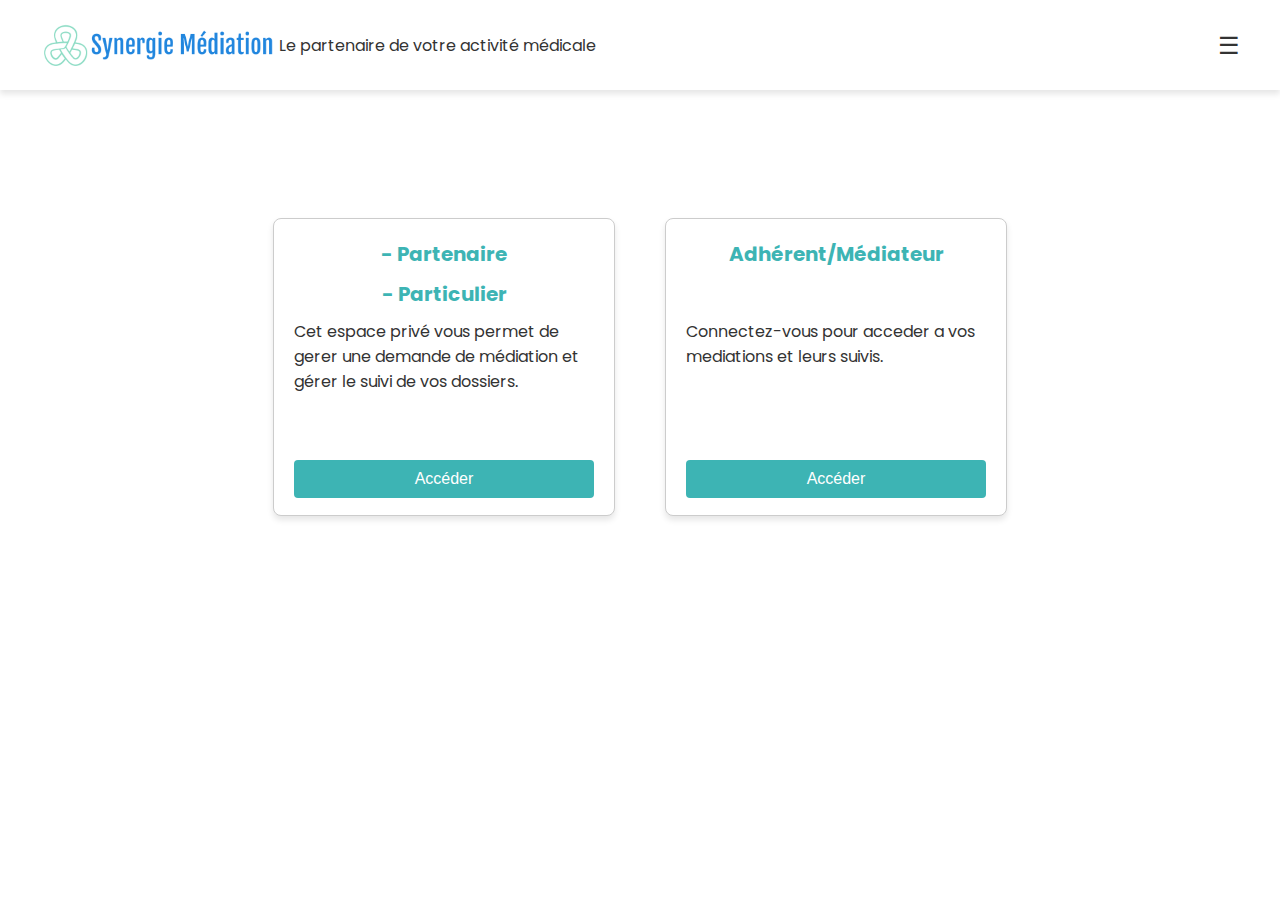
<file: index.html>
<!DOCTYPE html>
<html lang="fr">
  <head>
    <meta charset="UTF-8" />
    <meta name="viewport" content="width=device-width, initial-scale=1.0" />
    <title>Portail Clients et Fournisseurs</title>
    <link rel="stylesheet" href="styles.css" />
    <style>
      h2 {
        margin: 0;
      }

      section {
        height: 20vw;
      }
    </style>
  </head>
  <body>
    <header>
      <div class="header-content">
        <img src="assets/logo_xlarge.png" alt="Logo" />
        <span>Le partenaire de votre activité médicale</span>
      </div>
      <div>☰</div>
    </header>

    <main>
      <section>
        <div class="title">
          <h2>- Partenaire</h2>
          <h2>- Particulier</h2>
        </div>
        <div class="body">
          <p style="text-align: left">
            Cet espace privé vous permet de gerer une demande de médiation et
            gérer le suivi de vos dossiers.
          </p>
        </div>
        <div class="bottom">
          <button onclick="location.href='auth.html'">Accéder</button>
        </div>
      </section>

      <section>
        <div class="title">
          <h2>Adhérent/Médiateur</h2>
        </div>
        <div class="body">
          <p style="text-align: left">
            Connectez-vous pour acceder a vos mediations et leurs suivis.
          </p>
        </div>
        <div class="bottom">
          <button onclick="location.href='auth.html'">Accéder</button>
        </div>
      </section>
    </main>
  </body>
</html>
</file>
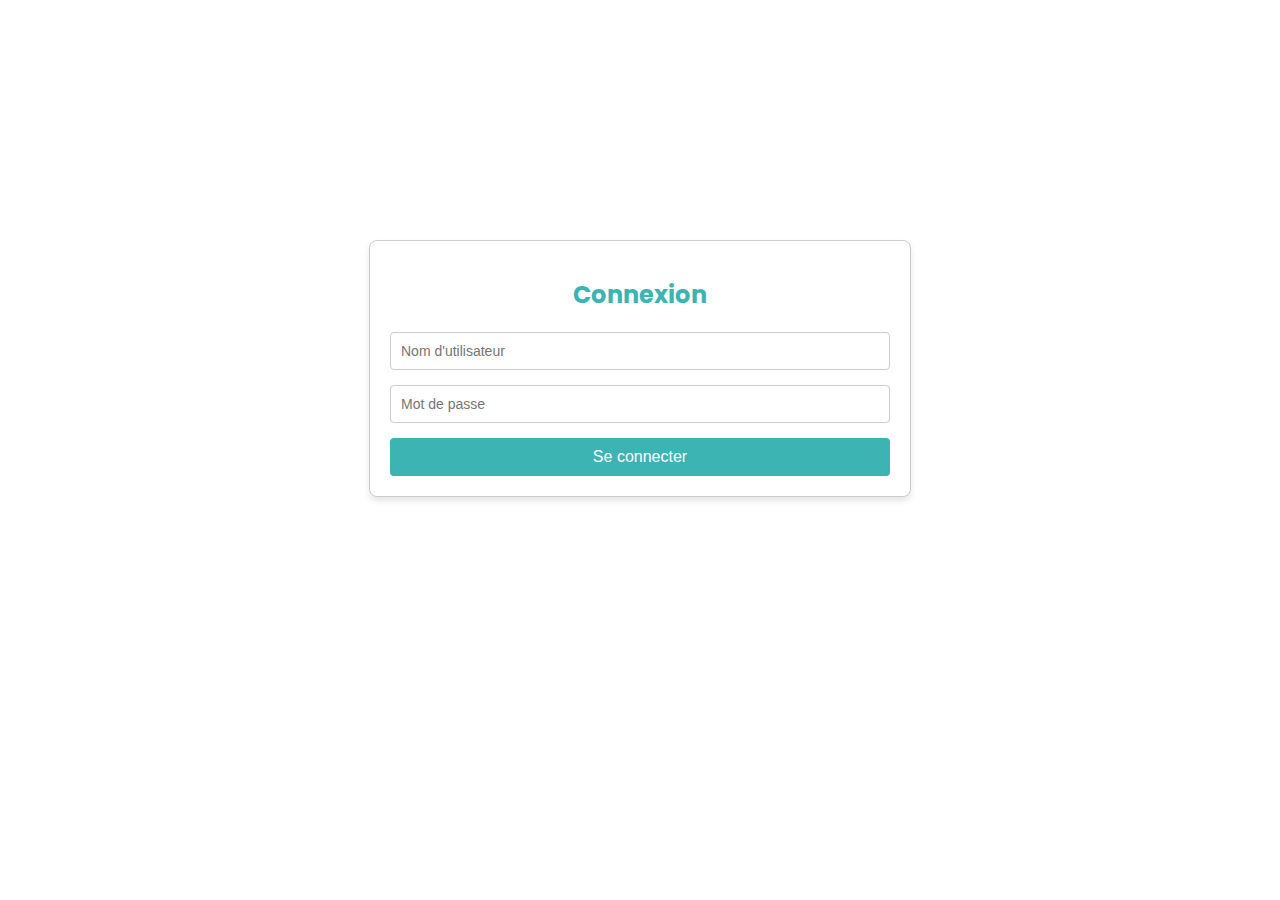
<file: auth.html>
<!DOCTYPE html>
<html lang="fr">
  <head>
    <meta charset="UTF-8" />
    <meta name="viewport" content="width=device-width, initial-scale=1.0" />
    <title>Authentification</title>
    <link rel="stylesheet" href="styles.css" />
  </head>
  <body>
    <div class="auth-container">
      <h1>Connexion</h1>
      <div id="error" class="error"></div>
      <div class="form">
        <input type="text" id="username" placeholder="Nom d'utilisateur" />
        <input type="password" id="password" placeholder="Mot de passe" />
        <button onclick="authenticate()">Se connecter</button>
      </div>
    </div>

    <script>
      const accounts = [
        { username: "client", password: "client123" },
        { username: "fournisseur", password: "fournisseur123" },
      ];

      function authenticate() {
        const username = document.getElementById("username").value;
        const password = document.getElementById("password").value;
        const errorDiv = document.getElementById("error");

        const user = accounts.find(
          (acc) => acc.username === username && acc.password === password
        );

        if (user) {
          window.location.href = "form.html";
        } else {
          errorDiv.textContent = "Identifiants incorrects";
        }
      }
    </script>
  </body>
</html>
</file>
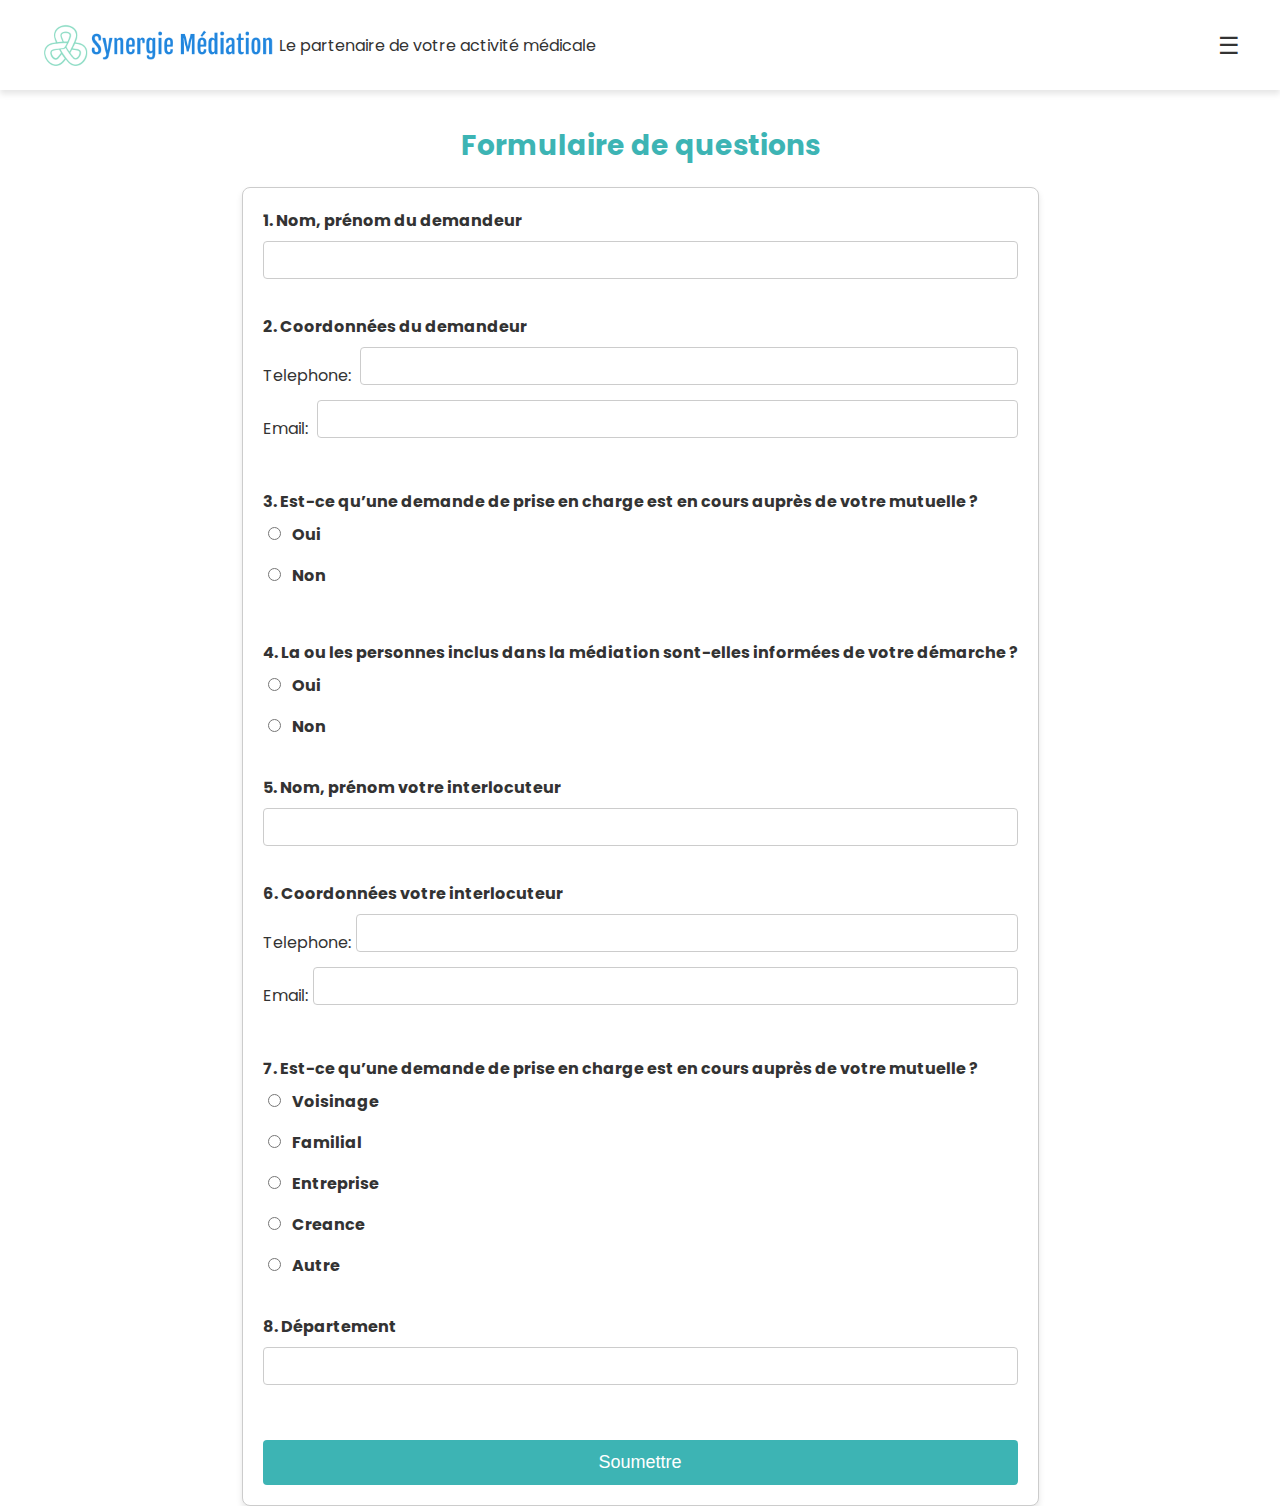
<file: form.html>
<!DOCTYPE html>
<html lang="fr">
  <head>
    <meta charset="UTF-8" />
    <meta name="viewport" content="width=device-width, initial-scale=1.0" />
    <title>Formulaire</title>
    <link rel="stylesheet" href="styles.css" />
  </head>
  <body>
    <header>
      <div class="header-content">
        <img src="assets/logo_xlarge.png" alt="Logo" />
        <span>Le partenaire de votre activité médicale</span>
      </div>
      <div>☰</div>
    </header>

    <main style="margin-top: 1em">
      <div class="form-container">
        <h1>Formulaire de questions</h1>
        <form action="#" method="POST" class="form">
          <div class="form-group">
            <label for="question1">1. Nom, prénom du demandeur </label>
            <input type="text" id="question1" name="question1" required />
          </div>

          <div class="form-group">
            <label for="question2">2. Coordonnées du demandeur</label>
            <div style="display: flex">
              <p style="font-weight: normal; margin-right: 5px">Telephone:</p>
              &nbsp;
              <input type="tel" id="question2" name="question2" required />
            </div>
            <div style="display: flex">
              <p style="font-weight: normal; margin-right: 5px">Email:</p>
              &nbsp;
              <input
                type="email"
                id="question2bis"
                name="question2bis"
                required
              />
            </div>
          </div>

          <div class="form-group">
            <p>
              3. Est-ce qu’une demande de prise en charge est en cours auprès de
              votre mutuelle ?
            </p>
            <label>
              <input type="radio" name="question3" value="oui" required /> Oui
            </label>
            <label>
              <input type="radio" name="question3" value="non" /> Non
            </label>
          </div>

          <div class="form-group">
            <p>
              4. La ou les personnes inclus dans la médiation sont-elles
              informées de votre démarche ?
            </p>
            <label>
              <input type="radio" name="question4" value="oui" required /> Oui
            </label>
            <label>
              <input type="radio" name="question4" value="non" /> Non
            </label>
          </div>

          <div class="form-group">
            <label for="question1">5. Nom, prénom votre interlocuteur </label>
            <input type="text" id="question5" name="question1" required />
          </div>

          <div class="form-group">
            <label for="question2">6. Coordonnées votre interlocuteur</label>
            <div style="display: flex">
              <p style="font-weight: normal; margin-right: 5px">Telephone:</p>
              <input type="tel" id="question6" name="question6" required />
            </div>
            <div style="display: flex">
              <p style="font-weight: normal; margin-right: 5px">Email:</p>
              <input
                type="email"
                id="question6bis"
                name="question6bis"
                required
              />
            </div>
          </div>

          <div class="form-group">
            <p>
              7. Est-ce qu’une demande de prise en charge est en cours auprès de
              votre mutuelle ?
            </p>
            <label>
              <input type="radio" name="question7" value="Voisinage" required />
              Voisinage
            </label>
            <label>
              <input type="radio" name="question3" value="Familial" /> Familial
            </label>
            <label>
              <input
                type="radio"
                name="question7"
                value="Entreprise"
                required
              />
              Entreprise
            </label>
            <label>
              <input type="radio" name="question7" value="Creance" /> Creance
            </label>
            <label>
              <input type="radio" name="question7" value="Autre" required />
              Autre
            </label>
          </div>

          <div class="form-group">
            <div class="form-group">
              <label for="question1">8. Département </label>
              <input type="text" id="question1" name="question1" required />
            </div>
          </div>

          <!-- Bouton de soumission -->
          <button type="submit">Soumettre</button>
        </form>
      </div>
    </main>
  </body>
</html>
</file>
<file: styles.css>
@import url("https://fonts.googleapis.com/css2?family=Poppins:wght@300;400;500;600;700&display=swap");

:root {
  --primary: #3db4b4;
  --header: #ffffff;
  --header-text: #333;
  --primary-dark: #0056b3;
  --text-color: #333;
  --bg-color: #ffffff;
  --border-color: #ccc;
  --shadow: 0 4px 6px rgba(0, 0, 0, 0.1);
  --spacing: 20px;
  --border-radius: 8px;
}

/* Base */
body {
  font-family: "Poppins", sans-serif;
  margin: 0;
  padding: 0;
  background-color: var(--bg-color);
  color: var(--text-color);
  text-align: center;
}

/* Header */
header {
  display: flex;
  justify-content: space-between;
  align-items: center;
  padding: var(--spacing) 40px;
  background-color: var(--header);
  color: var(--header-text);
  box-shadow: var(--shadow);
}

header img {
  height: 50px;
}

header div:last-child {
  font-size: 24px;
  cursor: pointer;
}

.header-content {
  display: flex;
  align-items: center;
}

/* Layout */
main {
  display: flex;
  justify-content: center;
  gap: 50px;
  margin-top: 8em;
}

/* Sections & Containers */
section,
.auth-container,
form {
  background-color: white;
  border: 1px solid var(--border-color);
  border-radius: var(--border-radius);
  box-shadow: var(--shadow);
  padding: var(--spacing);
}

section {
  width: 300px;

  h2 {
    text-align: center;
  }
}

.auth-container {
  margin: 15em auto;
  width: 500px;
}

/* Typography */
h1 {
  font-size: 24px;
  color: var(--primary);
  margin-bottom: var(--spacing);
  text-align: center;
}

main h1 {
  font-size: 28px;
}

section h2 {
  font-size: 20px;
  color: var(--primary);
  margin-bottom: 10px;
}

/* Forms */
.form-container {
  display: flex;
  flex-direction: column;
  align-items: center;
}

.form {
  display: flex;
  flex-direction: column;
  align-items: flex-start;
}

.form-group {
  margin-bottom: var(--spacing);
  text-align: left;
  width: 100%;
}

.form-group label,
.form-group p {
  display: block;
  font-weight: bold;
  color: var(--text-color);
  margin-bottom: 8px;
}

/* Inputs */
input,
textarea {
  width: 100%;
  padding: 10px;
  font-size: 14px;
  border: 1px solid var(--border-color);
  border-radius: 4px;
  margin-bottom: 15px;
  box-sizing: border-box;
}

textarea {
  resize: vertical;
}

input[type="radio"] {
  width: auto;
  margin-right: 8px;
}

/* Buttons */
button {
  display: block;
  width: 100%;
  padding: 10px;
  font-size: 16px;
  color: white;
  background-color: var(--primary);
  border: none;
  border-radius: 4px;
  cursor: pointer;
  transition: background-color 0.3s;
}

button:hover {
  background-color: var(--primary-dark);
}

button[type="submit"] {
  padding: 12px;
  font-size: 18px;
}

/* Utilities */
.error {
  color: red;
  font-size: 14px;
  text-align: center;
  margin-bottom: 10px;
}

.title {
  height: 25%;
}

.body {
  height: 55%;
}

.bottom {
  height: 20%;
}
</file>
